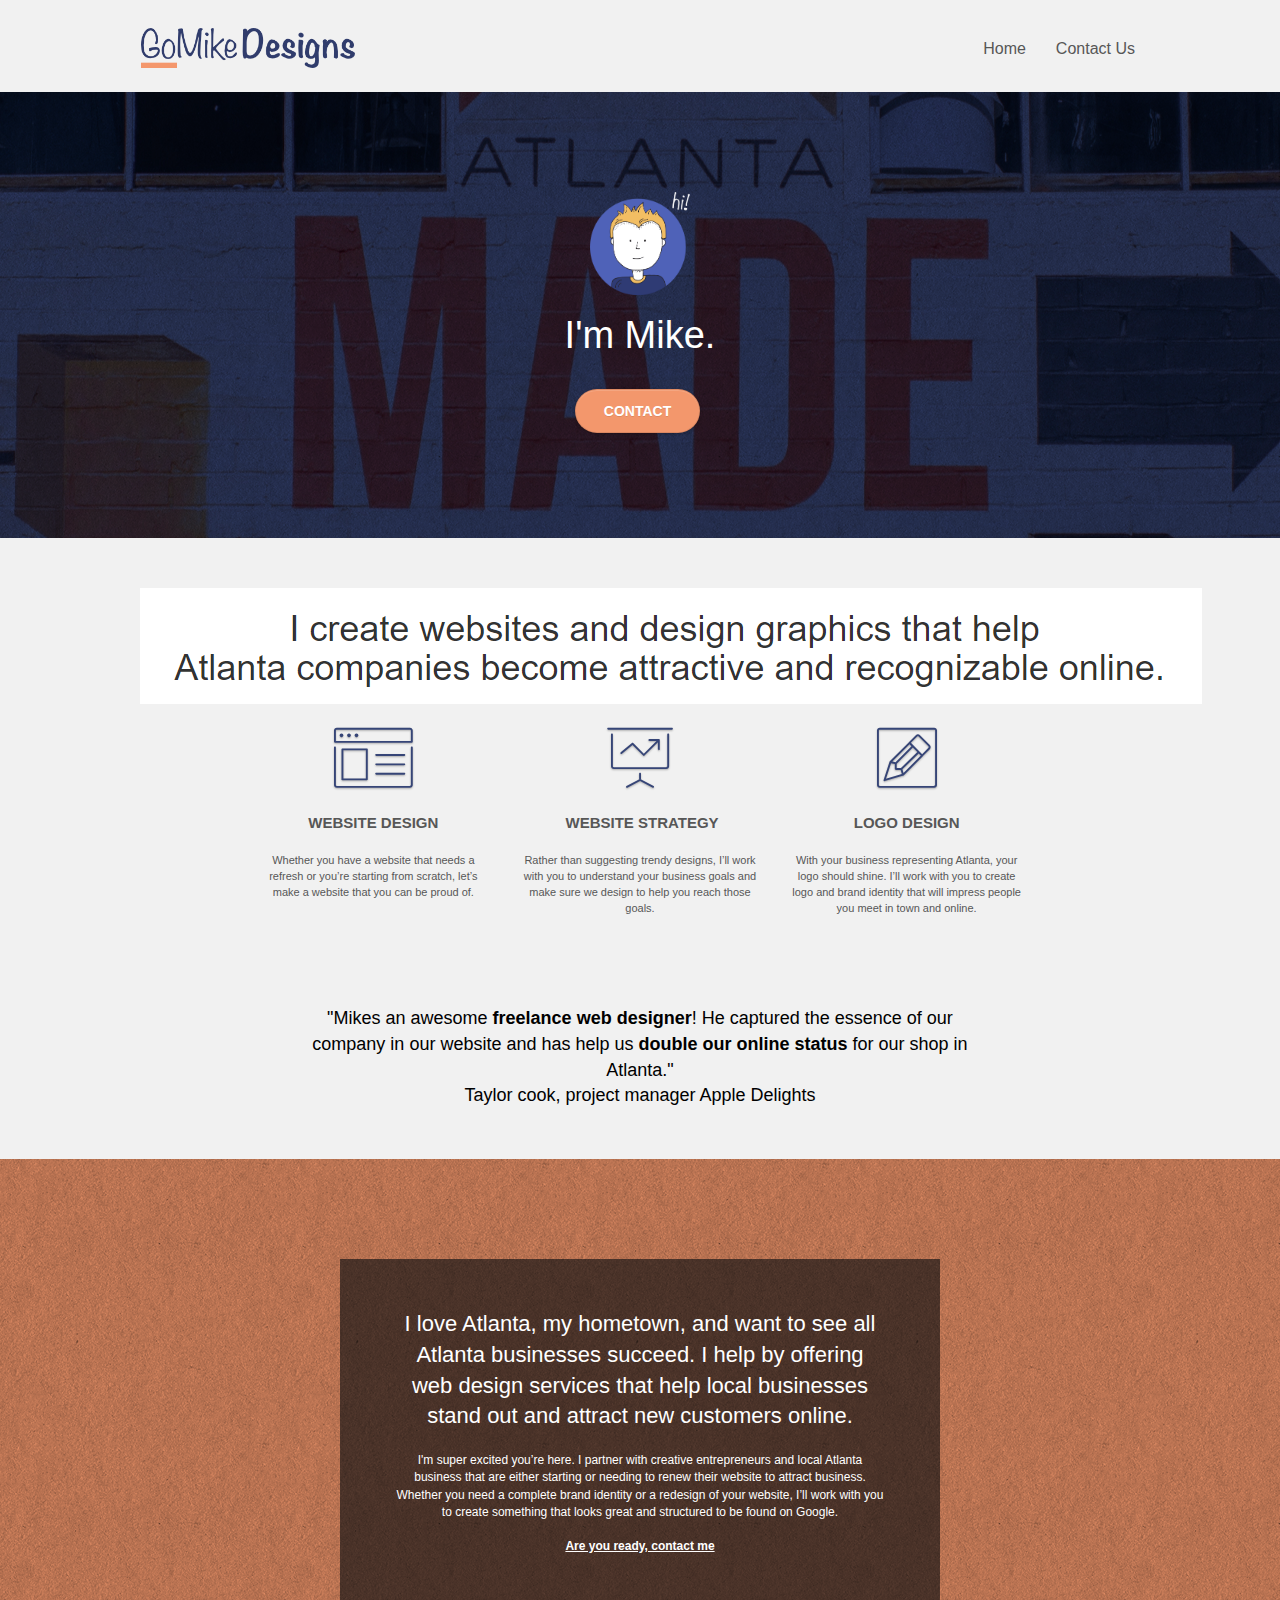
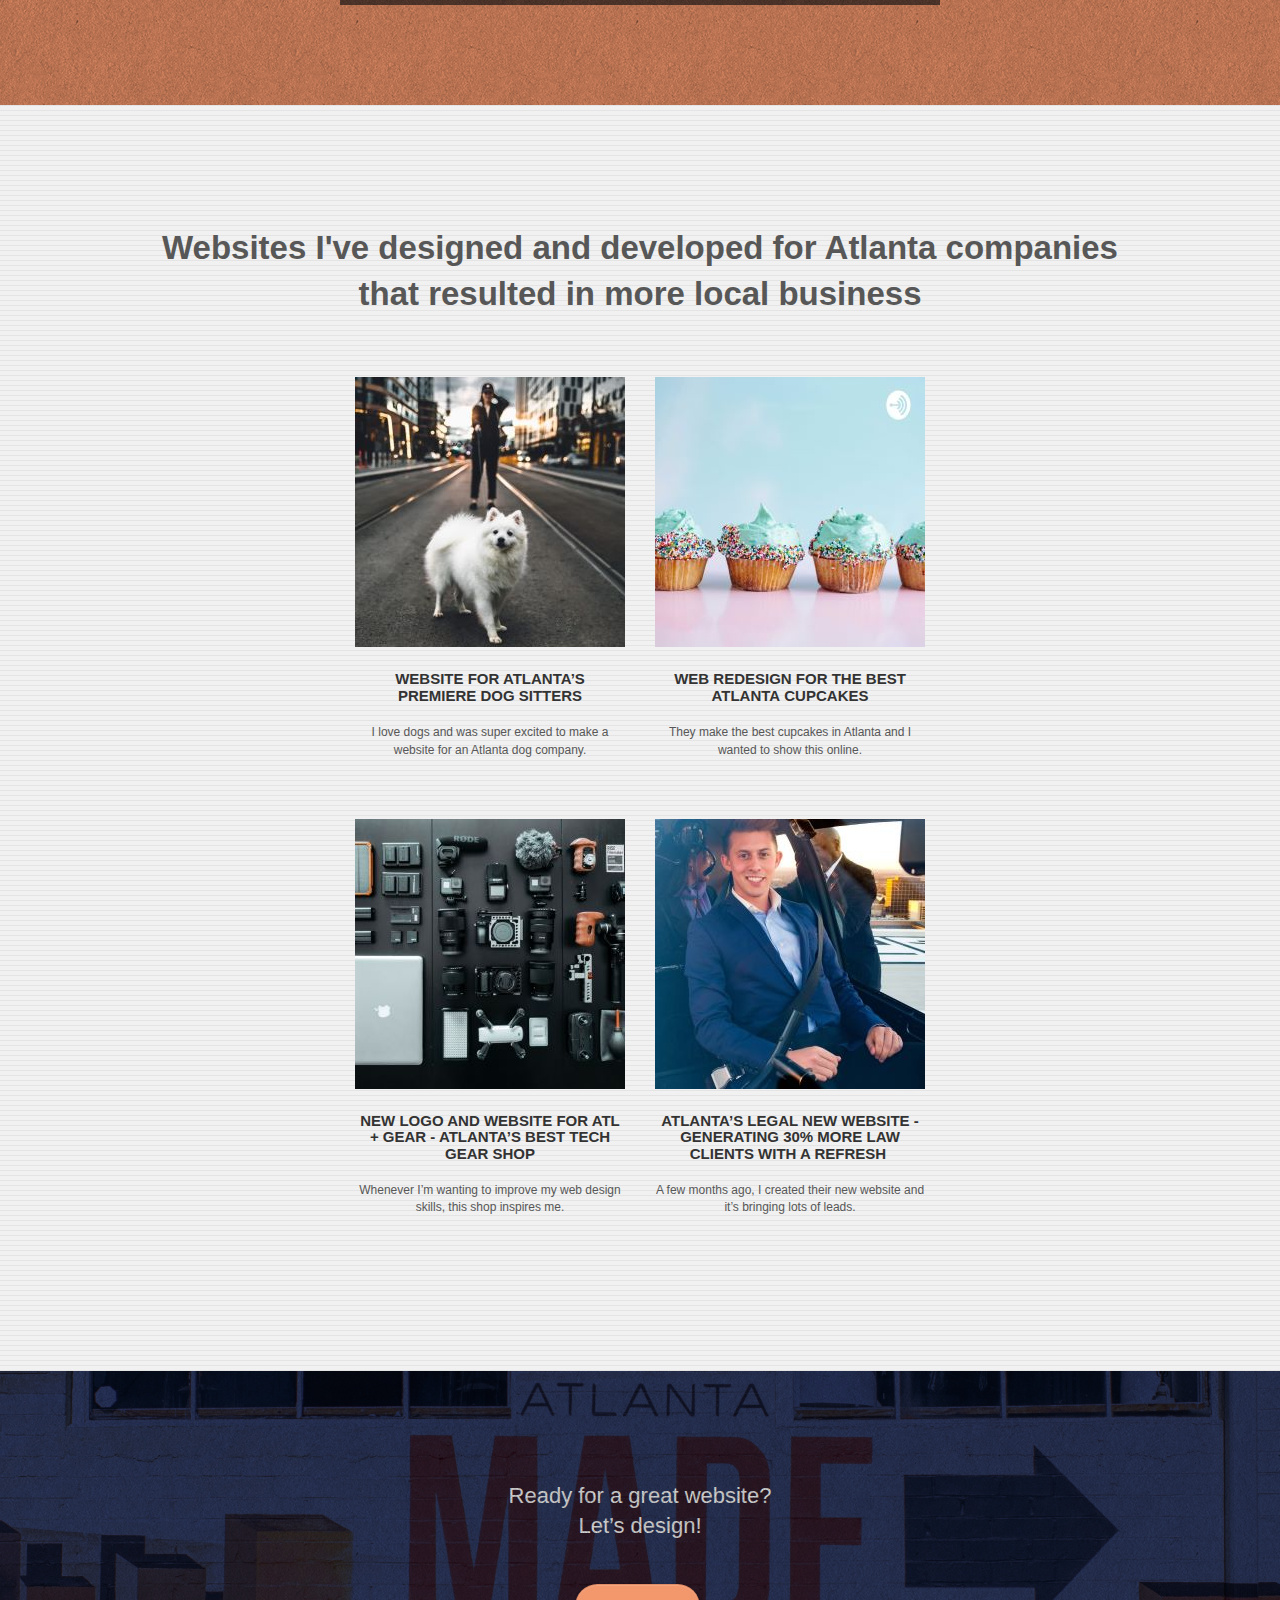
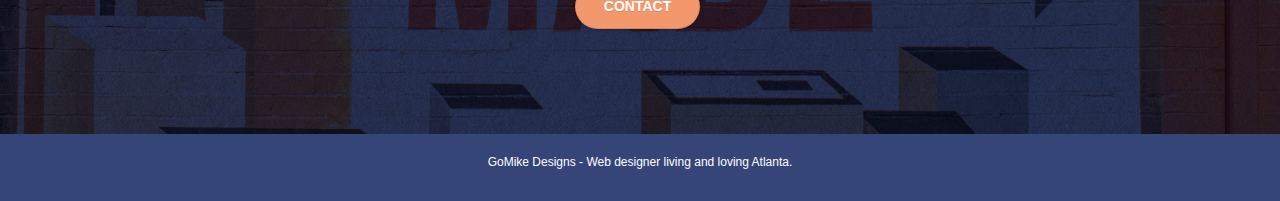
<file: index.html>
<!doctype html>
<html lang="en">

<head>
	<meta charset="utf-8">
	<meta name="keywords" 
	content="seo, google, website, internet, web design, design agency, logo design atlanta">
	<meta name="description" content="I'm Mike and your should hire me to build your website">
	<meta name="viewport" content="width=device-width, initial-scale=1.0, viewport-fit=cover">
	<link rel="shortcut icon" type="image/png" href="favicon.jpg">

	<link rel="stylesheet" type="text/css" href="./css/bootstrap.css">
	<link rel="stylesheet" type="text/css" href="style.css">
	<link rel="stylesheet" type="text/css" href="./css/font-awesome.css">
	<link rel="stylesheet" type="text/css" href="./css/et-line.css">


	<script src="./js/jquery-2.1.0.js"></script>
	<script src="./js/bootstrap.js"></script>
	<script src="./js/blocs.js"></script>
	<script src="./js/jquery.touchSwipe.js"></script>
	<script src="./js/gmaps.js"></script>

	<title>Homepage</title>


	<!-- Analytics -->

	<!-- Analytics END -->

</head>

<body>
	<!-- Main container -->
	<div class="page-container">

		<!-- bloc-0 -->
		<div class="bloc bgc-white l-bloc " id="bloc-0">
			<div class="container bloc-sm">
				<nav class="navbar row">
					<div class="navbar-header">
						<a class="navbar-brand" href="index.html"><img src="img/atlanta%20web%20design%20logo.png"
								alt="logo, seo, google, website, internet, web design, design agency" height="40" /></a>

						<button id="nav-toggle" type="button" class="ui-navbar-toggle navbar-toggle"
							data-toggle="collapse" data-target=".navbar-1">
							<span class="sr-only">Toggle navigation</span><span class="icon-bar"></span><span
								class="icon-bar"></span><span class="icon-bar"></span>
						</button>
					</div>
					<div class="collapse navbar-collapse navbar-1 special-dropdown-nav">
						<ul class="site-navigation nav navbar-nav">
							<li>
								<a href="index.html">Home</a>
							</li>
							<li>
							</li>
							<li>
								<a href="page2.html">Contact Us</a>
							</li>
						</ul>
					</div>
				</nav>
			</div>
		</div>
		<!-- bloc-0 END -->

		<!-- bloc-1-hero -->
		<div class="bloc bgc-dark-slate-blue bg-atlanta-20made-20sign d-bloc bg-t-edge bloc-bg-texture texture-paper b-parallax"
			id="bloc-1-hero">
			<div class="container bloc-lg">
				<div class="row tight-width-whitespace">
					<div class="col-sm-12">
						<img src="img/atlanta%20web%20designer%20mike.png" class="center-block image-resize-mode"
							width="100"
							alt="atlanta web designer mike,seo, google, website, internet, web design, design agency" />
						<h1 class="text-center hero-bloc-text tc-white ">
							I'm Mike.
						</h1>
						<div class="text-center">
							<a href="page2.html" class="btn btn-lg btn-clean btn-rd cta-hero btn-atomic-tangerine"
								id="cta-hero">Contact</a>
						</div>
					</div>
				</div>
			</div>
		</div>
		<!-- bloc-1-hero END -->

		<!-- bloc-2-services -->
		<div class="bloc bgc-white l-bloc" id="bloc-2-services">
			<div class="container bloc-md">
				<div class="row">
					<div class="col-sm-12 text-center">
						<img alt="web agency, web design, logo design, atlanta agency, mike" src="img/title.png" />
					</div>
				</div>
				<div class="row voffset-lg med-width-whitespace">
					<div class="col-sm-4">
						<div class="text-center">
							<span class="et-icon-browser sm-shadow icon-dark-slate-blue icons icon-lg"></span>
						</div>
						<h2 class="mg-md text-center service-header">
							Website Design
						</h2>
						<p class="text-center ">
							Whether you have a website that needs a refresh or you&rsquo;re starting from scratch,
							let&rsquo;s make a website that you can be proud of.
						</p>
					</div>
					<div class="col-sm-4">
						<div class="text-center">
							<span class="et-icon-presentation sm-shadow icon-dark-slate-blue icons icon-lg"></span>
						</div>
						<h2 class="mg-md text-center service-header">
							&nbsp;Website Strategy
						</h2>
						<p class="text-center ">
							Rather than suggesting trendy designs, I&rsquo;ll work with you to understand your business
							goals and make sure we design to help you reach those goals.<br>
						</p>
					</div>
					<div class="col-sm-4">
						<div class="text-center">
							<span class="et-icon-edit sm-shadow icon-dark-slate-blue icons icon-lg"></span>
						</div>
						<h2 class="mg-md text-center service-header">
							Logo Design
						</h2>
						<p class="text-center ">
							With your business representing Atlanta, your logo should shine. I&rsquo;ll work with you to
							create logo and brand identity that will impress people you meet in town and online.
						</p>
					</div>
				</div>
				<div class="row voffset-lg voffset">
					<div class="col-xs-12 col-md-8 col-md-offset-2 text-center">
						<div class="quote">"Mikes an awesome <strong>freelance web designer</strong>! He captured the essence of our<br>
						company in our website and has help us <strong>double our online status</strong> for our shop in<br>
						Atlanta."<br>
						Taylor cook, project manager Apple Delights</div>
					</div>
				</div>
			</div>
		</div>
		<!-- bloc-2-services END -->

		<!-- bloc-3-what-i-do -->
		<div class="bloc tc-white bgc-atomic-tangerine bloc-bg-texture texture-paper b-parallax bg-atlanta-20made-20sign-20orange d-bloc"
			id="bloc-3-what-i-do">
			<div class="container bloc-lg">
				<div class="row tight-width-whitespace black-background">
					<div class="col-sm-12">
						<h2 class="mg-md text-center tc-white">
							I love Atlanta, my hometown, and want to see all Atlanta businesses succeed. I help by
							offering web design services that help local businesses stand out and attract new customers
							online.<br>
						</h2>
						<p class="text-center white">
							I'm super excited you&rsquo;re here. I partner with creative entrepreneurs and local Atlanta
							business that are either starting or needing to renew their website to attract business.
							Whether you need a complete brand identity or a redesign of your website, I&rsquo;ll work
							with you to create something that looks great and structured to be found on
							Google.<br><br><a class="ltc-white bold-link" href="page2.html">Are you ready, contact
								me</a><br>
						</p>
					</div>
				</div>
			</div>
		</div>
		<!-- bloc-3-what-i-do END -->

		<!-- bloc-4-portfolio -->
		<div class="bloc bgc-white bg-lines-h2-bg bg-repeat l-bloc" id="bloc-4-portfolio">
			<div class="container bloc-lg">
				<div class="row">
					<div class="col-sm-12 text-center">
						<h2 class="portfolio-title">Websites I've designed and developed for Atlanta companies<br>
						that resulted in more local business</h2>
					</div>
				</div>
				<div class="row tight-width-whitespace portfolio-row">
					<div class="col-sm-6">
						<a href="#" data-lightbox="img/11.jpg" data-gallery-id="gallery-1"
							data-caption="Website for Atlanta's Premiere dog salon" data-frame="snapshot-lb"><img
								src="img/11.jpg" class="img-responsive portfolio-thumb"
								alt="seo, google, website, internet, web design, design agency website for dog salon" /></a>
						<h3 class="mg-md text-center">
							Website for Atlanta&rsquo;s premiere Dog Sitters
						</h3>
						<p class="text-center">
							I love dogs and was super excited to make a website for an Atlanta dog company.
						</p>
					</div>
					<div class="col-sm-6">
						<a href="#" data-lightbox="img/2.jpg" data-gallery-id="gallery-1"
							data-caption="web redesign for the best cupcakes in Atlanta" data-frame="snapshot-lb"><img
								src="img/2.jpg" class="img-responsive portfolio-thumb"
								alt="seo, google, website, internet, web design, design agency website for best cupcakes in atlanta" /></a>
						<h3 class="mg-md text-center">
							Web redesign for the best Atlanta&nbsp;cupcakes
						</h3>
						<p class="text-center">
							They make the best cupcakes in Atlanta and I wanted to show this online.
						</p>
					</div>
				</div>
				<div class="row tight-width-whitespace portfolio-row">
					<div class="col-sm-6">
						<a href="#" data-lightbox="img/3.jpg" data-gallery-id="gallery-1"
							data-caption="New logo and website for Atlanta's best tech gear shop"
							data-frame="snapshot-lb"><img src="img/3.jpg" class="img-responsive portfolio-thumb"
								alt="3.jpg" /></a>
						<h3 class="mg-md text-center">
							New logo and website for Atl + Gear - Atlanta&rsquo;s best tech gear shop
						</h3>
						<p class="text-center">
							Whenever I&rsquo;m wanting to improve my web design skills, this shop inspires me.
						</p>
					</div>
					<div class="col-sm-6">
						<a href="#" data-lightbox="img/4.jpg" data-gallery-id="gallery-1"
							data-caption="Atlanta's legal website generates 30% more clients after web redesign"
							data-frame="snapshot-lb"><img src="img/4.jpg" class="img-responsive portfolio-thumb"
								alt="seo, google, website, internet, web design, Atlanta's legal website generates 30% more clients after web redesign" /></a>
						<h3 class="mg-md text-center">
							Atlanta&rsquo;s legal new website - Generating 30% more law clients with a refresh&nbsp;
						</h3>
						<p class="text-center">
							A few months ago, I created their new website and it&rsquo;s bringing lots of leads.
						</p>
					</div>
				</div>
			</div>
		</div>
		<!-- bloc-4-portfolio END -->

		<!-- bloc-5-cta -->
		<div class="bloc bgc-dark-slate-blue bg-atlanta-20made-20sign d-bloc bloc-bg-texture texture-paper"
			id="bloc-5-cta">
			<div class="container bloc-lg">
				<div class="row">
					<h2 class="mg-md text-center tc-white">
						Ready for a great website? <br>Let&rsquo;s design!
					</h2>
					<div class="col-sm-12 text-center">
						<a href="page2.html"
							class="btn btn-atomic-tangerine btn-clean btn-rd btn-lg cta-hero">Contact</a>
					</div>
				</div>
			</div>
		</div>
		<!-- bloc-5-cta END -->

		<!-- Footer - bloc-8 -->
		<div class="bloc bgc-dark-slate-blue d-bloc" id="bloc-8">
			<div class="container bloc-sm">
				<div class="row">
					<div class="col-sm-12">
						<p class="text-center white">
							GoMike Designs - Web designer living and loving Atlanta.<br>
						</p>
					</div>
				</div>
			</div>
		</div>
		<!-- Footer - bloc-8 END -->

	</div>
	<!-- Main container END -->


</body>

</html>
</file>
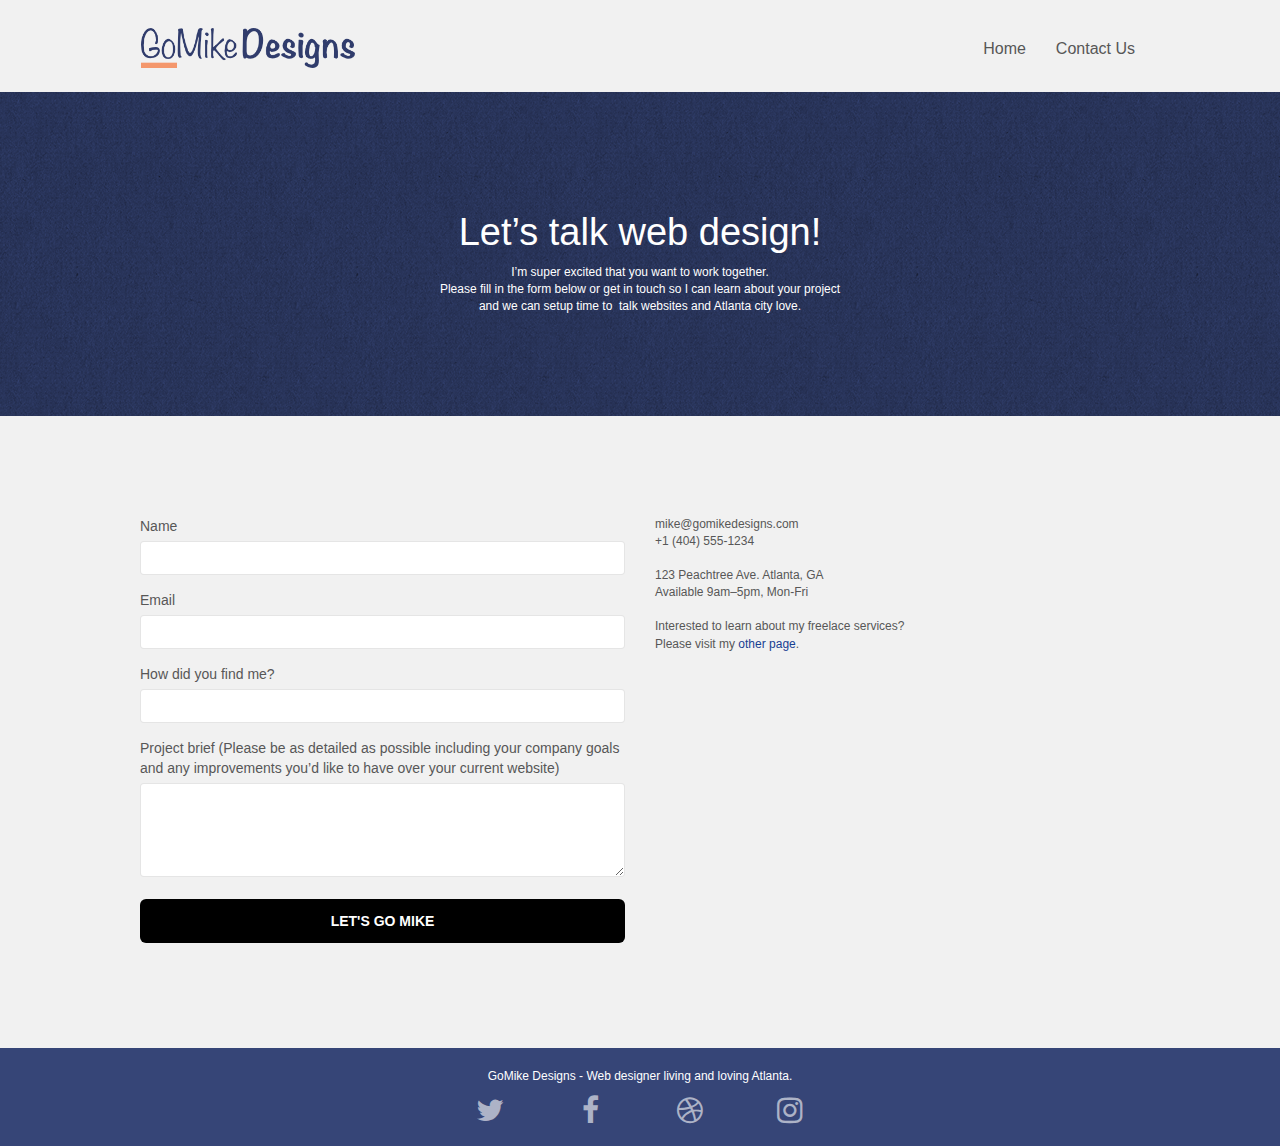
<file: page2.html>
<!doctype html>
<html lang="en">

<head>
	<meta charset="utf-8">
	<meta name="keywords" content="">
	<meta name="description" content="Lets talk web design!">
	<meta name="viewport" content="width=device-width, initial-scale=1.0, viewport-fit=cover">
	<link rel="shortcut icon" type="image/png" href="favicon.jpg">

	<link rel="stylesheet" type="text/css" href="./css/bootstrap.css">
	<link rel="stylesheet" type="text/css" href="style.css">
	<link rel="stylesheet" type="text/css" href="./css/font-awesome.css">
	<link rel="stylesheet" type="text/css" href="./css/et-line.css">


	<script src="./js/jquery-2.1.0.js"></script>
	<script src="./js/bootstrap.js"></script>
	<script src="./js/blocs.js"></script>
	<script src="./js/jqBootstrapValidation.js"></script>
	<script src="./js/formHandler.js"></script>
	<title>Contact Us</title>


	<!-- Analytics -->

	<!-- Analytics END -->

</head>

<body>
	<!-- Main container -->
	<div class="page-container">

		<!-- bloc-0 -->
		<div class="bloc bgc-white l-bloc " id="bloc-0">
			<div class="container bloc-sm">
				<nav class="navbar row">
					<div class="navbar-header">
						<a class="navbar-brand" href="index.html"><img src="img/atlanta%20web%20design%20logo.png"
								alt="gomike logo, seo, google, website, internet, web design, design agency" height="40" /></a>
						<button id="nav-toggle" type="button" class="ui-navbar-toggle navbar-toggle"
							data-toggle="collapse" data-target=".navbar-1">
							<span class="sr-only">Toggle navigation</span><span class="icon-bar"></span><span
								class="icon-bar"></span><span class="icon-bar"></span>
						</button>
					</div>
					<div class="collapse navbar-collapse navbar-1 special-dropdown-nav">
						<ul class="site-navigation nav navbar-nav">
							<li>
								<a href="index.html">Home</a>
							</li>
							<li>
							</li>
							<li>
								<a href="page2.html">Contact Us</a>
							</li>
						</ul>
					</div>
				</nav>
			</div>
		</div>
		<!-- bloc-0 END -->

		<!-- bloc-6 -->
		<div class="bloc bg-dots-bg bg-repeat bgc-dark-slate-blue d-bloc bloc-bg-texture texture-paper" id="bloc-6">
			<div class="container bloc-lg">
				<div class="row">
					<div class="col-sm-12">
						<h1 class="text-center hero-bloc-text tc-white">
							Let&rsquo;s talk web design!
						</h1>
						<p class="text-center mg-lg tc-white tight-width-whitespace">
							I&rsquo;m super excited that you want to work together.<br>Please fill in the form below or
							get in touch so I can learn about your project <br>and we can setup time to &nbsp;talk
							websites and Atlanta city love.
						</p>
					</div>
				</div>
			</div>
		</div>
		<!-- bloc-6 END -->

		<!-- bloc-7 -->
		<div class="bloc bgc-white l-bloc" id="bloc-7">
			<div class="container bloc-lg">
				<div class="row">
					<div class="col-sm-6">
						<form id="form_1" novalidate data-success-msg="Your message has been sent."
							data-fail-msg="Sorry it seems that our mail server is not responding, Sorry for the inconvenience!">
							<div class="form-group">
								<label for="name">Name</label>
								<input id="name" class="form-control" required />
							</div>
							<div class="form-group">
								<label for="email">Email</label>
								<input id="email" class="form-control" type="email" required />
							</div>
							<div class="form-group">
								<label for="input_504">How did you find me?</label>
								<input class="form-control" type="email" required id="input_504" />
							</div>
							<div class="form-group">
								<label for="message">Project brief (Please be as detailed as possible including your company goals and
									any improvements you&rsquo;d like to have over your current website)<br></label>
									<textarea id="message" class="form-control" rows="4" cols="50" required></textarea>
							</div>
							<button class="bloc-button btn btn-lg btn-block cta-hero btn-atomic-black"
								type="submit">
								Let's go Mike
							</button>
						</form>
					</div>
					<div class="col-sm-6">
						<p>
							mike@gomikedesigns.com<br>+1 (404) 555-1234<br> <br>123 Peachtree Ave. Atlanta,
							GA<br>Available 9am–5pm, Mon-Fri <br> <br>Interested to learn about my freelace services?
							<br>Please visit my&nbsp;<a class="ltc-atomic-blue" href="index.html">other page</a>.
						</p>
					</div>
				</div>
			</div>
		</div>
		<!-- bloc-7 END -->

		<!-- ScrollToTop Button -->
		<a class="bloc-button btn btn-d scrollToTop" onclick="scrollToTarget('1')"><span
				class="fa fa-chevron-up"></span></a>
		<!-- ScrollToTop Button END-->


		<!-- Footer - bloc-8 -->
		<div class="bloc bgc-dark-slate-blue d-bloc" id="bloc-8">
			<div class="container bloc-sm">
				<div class="row">
					<div class="col-sm-12">
						<p class="text-center white">
							GoMike Designs - Web designer living and loving Atlanta.<br>
						</p>
						<div class="row row-no-gutters social">
							<div class="col-sm-3">
								<div class="text-center tc-white">
									<a class="social" href="index.html" aria-label="twitter" ><span class="fa fa-twitter icon-md"></span></a>
								</div>
							</div>
							<div class="col-sm-3">
								<div class="text-center tc-white">
									<a class="social" href="index.html" aria-label="facebook"><span class="fa fa-facebook icon-md"></span></a>
								</div>
							</div>
							<div class="col-sm-3">
								<div class="text-center tc-white">
									<a class="social" href="index.html" aria-label="dribbble"><span class="fa fa-dribbble icon-md"></span></a>
								</div>
							</div>
							<div class="col-sm-3">
								<div class="text-center tc-white">
									<a class="social" href="index.html" aria-label="instagram"><span
											class="fa fa-instagram icon-md"></span></a>
								</div>
							</div>
						</div>
					</div>
				</div>
			</div>
		</div>
		<!-- Footer - bloc-8 END -->

	</div>
	<!-- Main container END -->


</body>

</html>
</file>
<file: style.css>
body {
    margin: 0;
    padding: 0;
    background: #FFF;
    overflow-x: hidden;
    -webkit-font-smoothing: antialiased;
    -moz-osx-font-smoothing: grayscale;
}

.quote {
    font-size: 18px;
    color: #000000;
}

.portfolio-title{
    font-size: 33px;
    font-weight: 600;
}

a,
button {
    transition: all .3s ease-in-out;
    outline: none!important;
}

a:hover {
    text-decoration: none;
    cursor: pointer;
}

#page-loading-blocs-notifaction {
    position: fixed;
    top: 0;
    bottom: 0;
    width: 100%;
    z-index: 100000;
    background: #FFFFFF url("img/pageload-spinner.gif") no-repeat center center;
}

.bloc {
    width: 100%;
    clear: both;
    background: 50% 50% no-repeat;
    padding: 0 50px;
    -webkit-background-size: cover;
    -moz-background-size: cover;
    -o-background-size: cover;
    background-size: cover;
    position: relative;
}

.bloc .container {
    padding-left: 0;
    padding-right: 0;
}

.bloc-lg {
    padding: 100px 50px;
}

.bloc-md {
    padding: 50px;
}

.bloc-sm {
    padding: 20px 50px;
}

.bg-center,
.bg-l-edge,
.bg-r-edge,
.bg-t-edge,
.bg-b-edge,
.bg-tl-edge,
.bg-bl-edge,
.bg-tr-edge,
.bg-br-edge,
.bg-repeat {
    -webkit-background-size: auto!important;
    -moz-background-size: auto!important;
    -o-background-size: auto!important;
    background-size: auto!important;
}

.bg-repeat {
    background: repeat;
}

.bg-t-edge {
    background: top no-repeat;
}

.bloc-bg-texture::before {
    content: "";
    background-size: 2px 2px;
    position: absolute;
    top: 0;
    bottom: 0;
    left: 0;
    right: 0;
}

.texture-paper::before {
    background: url("img/texture-paper.png");
    background-size: 280px 280px;
}

.b-parallax {
    background-attachment: fixed;
}

.d-bloc {
    color: rgba(255, 255, 255, .7);
}

.d-bloc button:hover {
    color: rgba(255, 255, 255, .9);
}

.d-bloc .icon-round,
.d-bloc .icon-square,
.d-bloc .icon-rounded,
.d-bloc .icon-semi-rounded-a,
.d-bloc .icon-semi-rounded-b {
    border-color: rgba(255, 255, 255, .9);
}

.d-bloc .divider-h span {
    border-color: rgba(255, 255, 255, .2);
}

.d-bloc .a-btn,
.d-bloc .navbar a,
.d-bloc .navbar-brand,
.d-bloc a .icon-sm,
.d-bloc a .icon-md,
.d-bloc a .icon-lg,
.d-bloc a .icon-xl,
.d-bloc h1 a,
.d-bloc h2 a,
.d-bloc h3 a,
.d-bloc h4 a,
.d-bloc h5 a,
.d-bloc h6 a,
.d-bloc p a {
    color: rgba(255, 255, 255, .6);
}

.d-bloc .a-btn:hover,
.d-bloc .navbar a:hover,
.d-bloc .navbar-brand:hover,
.d-bloc a:hover .icon-sm,
.d-bloc a:hover .icon-md,
.d-bloc a:hover .icon-lg,
.d-bloc a:hover .icon-xl,
.d-bloc h1 a:hover,
.d-bloc h2 a:hover,
.d-bloc h3 a:hover,
.d-bloc h4 a:hover,
.d-bloc h5 a:hover,
.d-bloc h6 a:hover,
.d-bloc p a:hover {
    color: rgba(255, 255, 255, 1);
}

.d-bloc .navbar-toggle .icon-bar {
    background: rgba(255, 255, 255, 1);
}

.d-bloc .btn-wire,
.d-bloc .btn-wire:hover {
    color: rgba(255, 255, 255, 1);
    border-color: rgba(255, 255, 255, 1);
}

.d-bloc .panel {
    color: rgba(0, 0, 0, .5);
}

.d-bloc .panel button:hover {
    color: rgba(0, 0, 0, .7);
}

.d-bloc .panel icon {
    border-color: rgba(0, 0, 0, .7);
}

.d-bloc .panel .divider-h span {
    border-color: rgba(0, 0, 0, .1);
}

.d-bloc .panel .a-btn {
    color: rgba(0, 0, 0, .6);
}

.d-bloc .panel .a-btn:hover {
    color: rgba(0, 0, 0, 1);
}

.d-bloc .panel .btn-wire,
.d-bloc .panel .btn-wire:hover {
    color: rgba(0, 0, 0, .7);
    border-color: rgba(0, 0, 0, .3);
}

.d-bloc .panel,
.l-bloc {
    color: rgba(0, 0, 0, .5);
}

.d-bloc .panel button:hover,
.l-bloc button:hover {
    color: rgba(0, 0, 0, .7);
}

.l-bloc .icon-round,
.l-bloc .icon-square,
.l-bloc .icon-rounded,
.l-bloc .icon-semi-rounded-a,
.l-bloc .icon-semi-rounded-b {
    border-color: rgba(0, 0, 0, .7);
}

.d-bloc .panel .divider-h span,
.l-bloc .divider-h span {
    border-color: rgba(0, 0, 0, .1);
}

.d-bloc .panel .a-btn,
.l-bloc .a-btn,
.l-bloc .navbar a,
.l-bloc .navbar-brand,
.l-bloc a .icon-sm,
.l-bloc a .icon-md,
.l-bloc a .icon-lg,
.l-bloc a .icon-xl,
.l-bloc h1 a,
.l-bloc h2 a,
.l-bloc h3 a,
.l-bloc h4 a,
.l-bloc h5 a,
.l-bloc h6 a,
.l-bloc p a {
    color: rgba(0, 0, 0, .6);
}

.d-bloc .panel .a-btn:hover,
.l-bloc .a-btn:hover,
.l-bloc .navbar a:hover,
.l-bloc .navbar-brand:hover,
.l-bloc a:hover .icon-sm,
.l-bloc a:hover .icon-md,
.l-bloc a:hover .icon-lg,
.l-bloc a:hover .icon-xl,
.l-bloc h1 a:hover,
.l-bloc h2 a:hover,
.l-bloc h3 a:hover,
.l-bloc h4 a:hover,
.l-bloc h5 a:hover,
.l-bloc h6 a:hover,
.l-bloc p a:hover {
    color: rgba(0, 0, 0, 1);
}

.l-bloc .navbar-toggle .icon-bar {
    color: rgba(0, 0, 0, .6);
}

.d-bloc .panel .btn-wire,
.d-bloc .panel .btn-wire:hover,
.l-bloc .btn-wire,
.l-bloc .btn-wire:hover {
    color: rgba(0, 0, 0, .7);
    border-color: rgba(0, 0, 0, .3);
}

.voffset {
    margin-top: 30px;
}

.voffset-lg {
    margin-top: 80px;
}

.row-no-gutters {
    margin-right: 0;
    margin-left: 0;
}

.row.row-no-gutters > [class^="col-"],
.row.row-no-gutters > [class*=" col-"] {
    padding-right: 0;
    padding-left: 0;
}

#bloc-2-services p {
    font-size: 11px;
}

.navbar {
    margin-bottom: 0;
    z-index: 1;
}

.navbar-brand {
    height: auto;
    padding: 3px 15px;
    font-size: 25px;
    font-weight: normal;
    font-weight: 600;
    line-height: 44px;
}

.navbar-brand img {
    max-height: 200px;
    margin: 0 5px 0 0;
    display: inline;
}

.navbar-brand img[src$=svg] {
    min-width: 100px;
}

.nav-center .navbar-brand img {
    margin: 0;
}

.navbar .nav {
    padding-top: 2px;
    margin-right: -16px;
    float: right;
    z-index: 1;
}

.nav > li {
    float: left;
    margin-top: 4px;
    font-size: 16px;
}

.navbar-nav .open .dropdown-menu > li > a {
    text-align: inherit;
}

.nav > li a:hover,
.nav > li a:focus {
    background: transparent;
}

.navbar-toggle {
    margin: 10px 10px 0 0;
    border: 0px;
}

.navbar-toggle:hover {
    background: transparent!important;
}

.navbar-toggle .icon-bar {
    background-color: rgba(0, 0, 0, .5);
    width: 26px;
}

.nav-invert .navbar .nav {
    float: left;
}

.nav-invert .navbar-header,
.nav-invert .navbar-brand {
    float: right;
    position: relative;
    z-index: 2;
}

@media (min-width: 768px) {
    .site-navigation {
        position: absolute;
        top: 50%;
        right: 20px;
        transform: translate(0, -50%);
        -webkit-transform: translateY(-50%);
    }
    .nav > li .dropdown-menu a,
    .nav > li .dropdown-menu a:hover {
        color: #484848;
    }
    .nav-invert .site-navigation {
        left: 0;
        right: 0;
    }
    .nav-center {
        text-align: center;
    }
    .nav-center .navbar-header {
        width: 100%;
    }
    .nav-center .navbar-header,
    .nav-center .navbar-brand,
    .nav-center .nav > li {
        float: none;
        display: inline-block;
    }
    .nav-center .site-navigation {
        position: relative;
        width: 100%;
        right: 0;
        margin-right: 0px;
        margin-top: 20px;
    }
    .nav-center.mini-nav .navbar-toggle {
        float: none;
        margin: 10px auto 0;
    }
}

.nav > li > .dropdown a {
    background: none!important;
    display: block;
    padding: 14px 15px;
}

nav .caret {
    margin: 0 5px;
}

.dropdown-menu .dropdown-menu {
    top: -8px;
    left: 100%;
}

.dropdown-menu .dropmenu-flow-right {
    top: 100%;
    left: 0;
    margin-left: -1px;
    border-top-left-radius: 0;
    border-top-right-radius: 0;
}

.dropdown-menu .dropdown span {
    border: 4px solid black;
    border-top-color: transparent;
    border-right-color: transparent;
    border-bottom-color: transparent;
    margin: 6px -5px 0 0!important;
    float: right;
}

.mg-md {
    margin-top: 10px;
    margin-bottom: 20px;
}

.mg-lg {
    margin-top: 10px;
    margin-bottom: 40px;
}

.btn {
    margin: 0 5px 5px 0;
}

.btn.pull-right {
    margin: 0 0 5px 5px;
}

.btn-d,
.btn-d:hover,
.btn-d:focus {
    color: #FFF;
    background: rgba(0, 0, 0, .3);
}

button {
    outline: none!important;
}

.btn-rd {
    border-radius: 40px;
}

.btn-clean {
    border: 1px solid rgba(0, 0, 0, .08);
    border-bottom-color: rgba(0, 0, 0, .1);
    text-shadow: 0 1px 0 rgba(0, 0, 1, .1);
    box-shadow: 0 1px 3px rgba(0, 0, 1, .25), inset 0 1px 0 0 rgba(255, 255, 255, .15);
}

.icon-md {
    font-size: 30px!important;
}

.icon-lg {
    font-size: 60px!important;
}

.sm-shadow {
    text-shadow: 0 1px 2px rgba(0, 0, 0, .3);
}

.panel-sq,
.panel-sq .panel-heading,
.panel-sq .panel-footer {
    border-radius: 0;
}

.panel-rd {
    border-radius: 30px;
}

.panel-rd .panel-heading {
    border-radius: 29px 29px 0 0;
}

.panel-rd .panel-footer {
    border-radius: 0 0 29px 29px;
}

.form-control {
    border-color: rgba(0, 0, 0, .1);
    box-shadow: none;
}

.scrollToTop {
    width: 40px;
    height: 40px;
    position: fixed;
    bottom: 20px;
    right: 20px;
    opacity: 0;
    z-index: 500;
    transition: all .3s ease-in-out;
}

.scrollToTop span {
    margin-top: 6px;
}

.showScrollTop {
    font-size: 14px;
    opacity: 1;
}

a[data-lightbox] {
    position: relative;
    display: block;
    text-align: center;
}

a[data-lightbox]:hover::before {
    content: "+";
    font-family: "HelveticaNeue-Light", "Helvetica Neue Light", "Helvetica Neue", Helvetica, Arial;
    font-size: 32px;
    width: 50px;
    height: 50px;
    margin-left: -25px;
    border-radius: 50%;
    background: rgba(0, 0, 0, .6);
    color: #FFF;
    font-weight: 100;
    z-index: 1;
    position: absolute;
    top: 50%;
    transform: translateY(-50%);
    -webkit-transform: translateY(-50%);
}

a[data-lightbox]:hover img {
    opacity: 0.6;
    -webkit-animation-fill-mode: none;
    animation-fill-mode: none;
}

#lightbox-modal {
    display: flex;
    align-items: center;
}

#lightbox-modal .modal-dialog {
    width: 90%;
    max-width: 900px;
    margin: 0 auto 0;
}

#lightbox-modal .modal-dialog img {
    max-height: 90vh;
    margin: 0 auto;
}

.lightbox-caption {
    padding: 20px;
    color: #FFF;
    background: rgba(0, 0, 0, .5);
    position: absolute;
    left: 15px;
    right: 15px;
    bottom: 5px;
}

.close-lightbox {
    color: #FFF;
    font-size: 30px;
    position: absolute;
    top: 20px;
    right: 20px;
    z-index: 20;
    background: rgba(0, 0, 0, .5);
    border: none;
    line-height: 30px;
    padding: 0 9px 5px;
    opacity: 0.3;
}

.close-lightbox:hover,
.next-lightbox:hover,
.prev-lightbox:hover {
    opacity: 1.0;
    color: #FFF;
}

.next-lightbox,
.prev-lightbox {
    font-size: 20px;
    color: rgba(255, 255, 255, .9);
    background: rgba(0, 0, 0, .5);
    transition: all .2s ease-in-out;
    position: absolute;
    top: 45%;
    z-index: 1;
    opacity: 0.4;
}

.next-lightbox {
    padding: 6px 8px 1px 13px;
    right: 25px;
}

.prev-lightbox {
    padding: 6px 13px 1px 10px;
    left: 25px;
}

.snapshot-lb .modal-body {
    padding-bottom: 45px;
}

.snapshot-lb .lightbox-caption {
    padding: 0;
    color: rgba(0, 0, 0, .5);
    background: none;
}

h1,
h2,
h3,
h4,
h5,
h6,
p,
label,
.btn,
a {
    font-family: "helvetica";
    font-weight: 400;
    color: #575757!important;
}

.container {
    max-width: 1000px;
}

.hero-bloc-text {
    font-size: 38px;
}

.hero-bloc-text-sub {
    font-size: 36px;
}

.statement-bloc-text {
    line-height: 26px;
    font-style: italic;
    font-size: 20px;
    text-align: center;
    font-weight: lighter;
    max-width: 520px;
    margin: auto auto auto auto;
}

p {
    font-size: 12px;
}

.tight-width-whitespace {
    max-width: 600px;
    margin: auto auto auto auto;
}

.h1 {
    font-size: 20px;
    font-family: "Open Sans";
}

.cta-hero {
    margin-top: 22px;
    color: #FFFFFF!important;
    text-transform: uppercase;
    padding: 12px 28px 12px 28px;
    font-size: 1.0em;
    font-weight: 700;
}

.social {
    max-width: 400px;
    margin: auto auto auto auto;
}

h2 {
    font-size: 22px;
    line-height: 1.4em;
}

h3 {
    font-size: 15px;
    text-transform: uppercase;
    font-weight: 700;
    color: #333333!important;
}

.med-width-whitespace {
    max-width: 800px;
    margin: auto auto auto auto;
    box-shadow: 0px 0px 0px #000000;
}

h1 {
    color: #333333!important;
}

h4 {
    color: #333333!important;
}

.icons {
    margin-bottom: 14px;
    margin-top: 24px;
}

.white {
    color: #FFFFFF!important;
}

.portfolio-thumb {
    margin-bottom: 24px;
}

.portfolio-row {
    margin-bottom: 44px;
    margin-top: 50px;
}

.avatar {
    box-shadow: 0px 4px 9px rgba(0, 0, 0, 0.3);
}

.black-background {
    background-color: rgba(35, 31, 32, 0.7);
    padding: 40px 40px 40px 40px;
}

.bold-link {
    font-weight: 900;
    text-decoration: underline!important;
}

.service-header {
    font-size: 15px;
    font-weight: 700;
    text-transform: uppercase;
}

.bgc-white {
    background-color: #f1f1f1;
}

.bgc-dark-slate-blue {
    background-color: #364577;
}

.bgc-atomic-tangerine {
    background-color: #F3976C;
}


.btn-atomic-tangerine {
    background-color: #F3976C;
}

.tc-white {
    color: #FFFFFF!important;
}

.btn-atomic-black {
    background: #000000;
    color: #FFFFFF!important;
}

.btn-atomic-black:hover {
    background: #282320!important;
    color: #FFFFFF!important;
}

.ltc-white {
    color: #FFFFFF!important;
}

.ltc-white:hover {
    color: #cccccc!important;
}

.ltc-atomic-blue {
    color: #174091!important;
}

.ltc-atomic-blue:hover {
    color: #789fee!important;
}

.icon-dark-slate-blue {
    color: #364577!important;
    border-color: #364577!important;
}

.bg-dots-bg {
    background-image: url("img/dots-bg.png");
}

.bg-lines-h2-bg {
    background-image: url("img/lines-h2-bg.png");
}

.bg-atlanta-20made-20sign {
    background-image: url("img/atlanta%20made%20sign.jpg");
}

.bg-atlanta-20made-20sign-20orange {
    background-image: url("img/atlanta%20made%20sign%20orange.jpg");
}

@media (max-width: 1024px) {
    .bloc {
        padding-left: 20px;
        padding-right: 20px;
    }
    .bloc.full-width-bloc,
    .bloc-tile-2.full-width-bloc .container,
    .bloc-tile-3.full-width-bloc .container,
    .bloc-tile-4.full-width-bloc .container {
        padding-left: 0;
        padding-right: 0;
    }
}

@media (max-width: 992px) and (min-width: 768px) {
    .navbar .nav {
        max-width: 80%
    }
    .nav-center.navbar .nav {
        max-width: 100%
    }
}

@media only screen and (min-width: 768px) and (max-width: 1024px) and (orientation: landscape) {
    .b-parallax {
        background-attachment: scroll;
    }
}

@media only screen and (min-width: 1024px) and (max-width: 1366px) and (-webkit-min-device-pixel-ratio: 1.5) {
    .b-parallax {
        background-attachment: scroll;
    }
}

@media (max-width: 991px) {
    .container {
        width: 100%;
    }
    .b-parallax {
        background-attachment: scroll;
    }
    .page-container,
    #hero-bloc {
        overflow-x: hidden;
        position: relative;
    }
    .bloc {
        padding-left: env(safe-area-inset-left);
        padding-right: env(safe-area-inset-right);
    }
    .bloc-group,
    .bloc-group .bloc {
        display: block;
        width: 100%;
    }
    .bloc-fill-screen .fill-bloc-top-edge,
    .bloc-fill-screen .fill-bloc-bottom-edge {
        padding: 0 20px;
        padding-left: env(safe-area-inset-left);
        padding-right: env(safe-area-inset-right);
    }
}

@media (max-width: 767px) {
    .page-container {
        overflow-x: hidden;
        position: relative;
    }
    h1,
    h2,
    h3,
    h4,
    h5,
    h6,
    p,
    #disqus_thread {
        padding-left: 10px!important;
        padding-right: 10px!important;
    }
    .b-parallax {
        background-attachment: scroll;
    }
    .navbar .nav {
        padding-top: 0;
        border-top: 1px solid rgba(0, 0, 0, .2);
        float: none!important;
    }
    .navbar.row {
        margin-left: 0;
        margin-right: 0;
    }
    .site-navigation {
        position: inherit;
        transform: none;
        -webkit-transform: none;
        -ms-transform: none;
    }
    .nav > li {
        margin-top: 0;
        border-bottom: 1px solid rgba(0, 0, 0, .1);
        background: rgba(0, 0, 0, .05);
        text-align: left;
        padding-left: 15px;
        width: 100%;
    }
    .nav > li:hover {
        background: rgba(0, 0, 0, .08);
    }
    .dropdown .dropdown a .caret {
        float: none;
        margin: 5px 0 0 10px!important;
        border: 4px solid black;
        border-bottom-color: transparent;
        border-right-color: transparent;
        border-left-color: transparent;
    }
    #hero-bloc .navbar .nav {
        background: rgba(0, 0, 0, .8);
    }
    #hero-bloc .navbar .nav a {
        color: rgba(255, 255, 255, .6);
    }
    .hero {
        padding: 50px 0;
    }
    .hero-nav {
        left: -1px;
        right: -1px;
    }
    .navbar-collapse {
        padding: 0;
        overflow-x: hidden;
        -webkit-box-shadow: none;
        box-shadow: none;
    }
    .navbar-brand img {
        max-height: 40px;
        width: auto;
    }
    .nav-invert .navbar-header {
        float: none;
        width: 100%;
    }
    .nav-invert .navbar-toggle {
        float: left;
        margin-left: 10px;
    }
    .bloc {
        padding-left: 0;
        padding-right: 0;
    }
    .bloc-xxl,
    .bloc-xl,
    .bloc-lg {
        padding: 40px 0;
    }
    .bloc-sm,
    .bloc-md {
        padding-left: 0;
        padding-right: 0;
    }
    .bloc-tile-2 .container,
    .bloc-tile-3 .container,
    .bloc-tile-4 .container,
    .bloc-fill-screen .fill-bloc-top-edge,
    .bloc-fill-screen .fill-bloc-bottom-edge {
        padding-left: 0;
        padding-right: 0;
    }
    .a-block {
        padding: 0 10px;
    }
    .btn-dwn {
        display: none;
    }
    .voffset {
        margin-top: 5px;
    }
    .voffset-md {
        margin-top: 20px;
    }
    .voffset-lg {
        margin-top: 30px;
    }
    form {
        padding: 5px;
    }
    .close-lightbox {
        display: inline-block;
    }
    .blocsapp-device-iphone5 {
        background-size: 216px 425px;
        padding-top: 60px;
        width: 216px;
        height: 425px;
    }
    .blocsapp-device-iphone5 img {
        width: 180px;
        height: 320px;
    }
}

@media (max-width: 400px) {
    .bloc {
        padding-left: 0;
        padding-right: 0;
    }
}

@media (max-width: 767px) {
    .bloc-mob-center-text {
        text-align: center;
    }
}
</file>
<file: css/et-line.css>
@font-face {
    font-family: et-line;
    src: url(../fonts/et-line.eot);
    src: url(../fonts/et-line.eot?#iefix) format('embedded-opentype'), url(../fonts/et-line.woff) format('woff'), url(../fonts/et-line.ttf) format('truetype'), url(../fonts/et-line.svg#et-line) format('svg');
    font-weight: 400;
    font-style: normal
}

.et-icon-adjustments,
.et-icon-alarmclock,
.et-icon-anchor,
.et-icon-aperture,
.et-icon-attachment,
.et-icon-bargraph,
.et-icon-basket,
.et-icon-beaker,
.et-icon-bike,
.et-icon-book-open,
.et-icon-briefcase,
.et-icon-browser,
.et-icon-calendar,
.et-icon-camera,
.et-icon-caution,
.et-icon-chat,
.et-icon-circle-compass,
.et-icon-clipboard,
.et-icon-clock,
.et-icon-cloud,
.et-icon-compass,
.et-icon-desktop,
.et-icon-dial,
.et-icon-document,
.et-icon-documents,
.et-icon-download,
.et-icon-dribbble,
.et-icon-edit,
.et-icon-envelope,
.et-icon-expand,
.et-icon-facebook,
.et-icon-flag,
.et-icon-focus,
.et-icon-gears,
.et-icon-genius,
.et-icon-gift,
.et-icon-global,
.et-icon-globe,
.et-icon-googleplus,
.et-icon-grid,
.et-icon-happy,
.et-icon-hazardous,
.et-icon-heart,
.et-icon-hotairballoon,
.et-icon-hourglass,
.et-icon-key,
.et-icon-laptop,
.et-icon-layers,
.et-icon-lifesaver,
.et-icon-lightbulb,
.et-icon-linegraph,
.et-icon-linkedin,
.et-icon-lock,
.et-icon-magnifying-glass,
.et-icon-map,
.et-icon-map-pin,
.et-icon-megaphone,
.et-icon-mic,
.et-icon-mobile,
.et-icon-newspaper,
.et-icon-notebook,
.et-icon-paintbrush,
.et-icon-paperclip,
.et-icon-pencil,
.et-icon-phone,
.et-icon-picture,
.et-icon-pictures,
.et-icon-piechart,
.et-icon-presentation,
.et-icon-pricetags,
.et-icon-printer,
.et-icon-profile-female,
.et-icon-profile-male,
.et-icon-puzzle,
.et-icon-quote,
.et-icon-recycle,
.et-icon-refresh,
.et-icon-ribbon,
.et-icon-rss,
.et-icon-sad,
.et-icon-scissors,
.et-icon-scope,
.et-icon-search,
.et-icon-shield,
.et-icon-speedometer,
.et-icon-strategy,
.et-icon-streetsign,
.et-icon-tablet,
.et-icon-target,
.et-icon-telescope,
.et-icon-toolbox,
.et-icon-tools,
.et-icon-tools-2,
.et-icon-trophy,
.et-icon-tumblr,
.et-icon-twitter,
.et-icon-upload,
.et-icon-video,
.et-icon-wallet,
.et-icon-wine {
    font-family: et-line;
    speak: none;
    font-style: normal;
    font-weight: 400;
    font-variant: normal;
    text-transform: none;
    line-height: 1;
    -webkit-font-smoothing: antialiased;
    -moz-osx-font-smoothing: grayscale;
    display: inline-block
}

.et-icon-mobile:before {
    content: "\e000"
}

.et-icon-laptop:before {
    content: "\e001"
}

.et-icon-desktop:before {
    content: "\e002"
}

.et-icon-tablet:before {
    content: "\e003"
}

.et-icon-phone:before {
    content: "\e004"
}

.et-icon-document:before {
    content: "\e005"
}

.et-icon-documents:before {
    content: "\e006"
}

.et-icon-search:before {
    content: "\e007"
}

.et-icon-clipboard:before {
    content: "\e008"
}

.et-icon-newspaper:before {
    content: "\e009"
}

.et-icon-notebook:before {
    content: "\e00a"
}

.et-icon-book-open:before {
    content: "\e00b"
}

.et-icon-browser:before {
    content: "\e00c"
}

.et-icon-calendar:before {
    content: "\e00d"
}

.et-icon-presentation:before {
    content: "\e00e"
}

.et-icon-picture:before {
    content: "\e00f"
}

.et-icon-pictures:before {
    content: "\e010"
}

.et-icon-video:before {
    content: "\e011"
}

.et-icon-camera:before {
    content: "\e012"
}

.et-icon-printer:before {
    content: "\e013"
}

.et-icon-toolbox:before {
    content: "\e014"
}

.et-icon-briefcase:before {
    content: "\e015"
}

.et-icon-wallet:before {
    content: "\e016"
}

.et-icon-gift:before {
    content: "\e017"
}

.et-icon-bargraph:before {
    content: "\e018"
}

.et-icon-grid:before {
    content: "\e019"
}

.et-icon-expand:before {
    content: "\e01a"
}

.et-icon-focus:before {
    content: "\e01b"
}

.et-icon-edit:before {
    content: "\e01c"
}

.et-icon-adjustments:before {
    content: "\e01d"
}

.et-icon-ribbon:before {
    content: "\e01e"
}

.et-icon-hourglass:before {
    content: "\e01f"
}

.et-icon-lock:before {
    content: "\e020"
}

.et-icon-megaphone:before {
    content: "\e021"
}

.et-icon-shield:before {
    content: "\e022"
}

.et-icon-trophy:before {
    content: "\e023"
}

.et-icon-flag:before {
    content: "\e024"
}

.et-icon-map:before {
    content: "\e025"
}

.et-icon-puzzle:before {
    content: "\e026"
}

.et-icon-basket:before {
    content: "\e027"
}

.et-icon-envelope:before {
    content: "\e028"
}

.et-icon-streetsign:before {
    content: "\e029"
}

.et-icon-telescope:before {
    content: "\e02a"
}

.et-icon-gears:before {
    content: "\e02b"
}

.et-icon-key:before {
    content: "\e02c"
}

.et-icon-paperclip:before {
    content: "\e02d"
}

.et-icon-attachment:before {
    content: "\e02e"
}

.et-icon-pricetags:before {
    content: "\e02f"
}

.et-icon-lightbulb:before {
    content: "\e030"
}

.et-icon-layers:before {
    content: "\e031"
}

.et-icon-pencil:before {
    content: "\e032"
}

.et-icon-tools:before {
    content: "\e033"
}

.et-icon-tools-2:before {
    content: "\e034"
}

.et-icon-scissors:before {
    content: "\e035"
}

.et-icon-paintbrush:before {
    content: "\e036"
}

.et-icon-magnifying-glass:before {
    content: "\e037"
}

.et-icon-circle-compass:before {
    content: "\e038"
}

.et-icon-linegraph:before {
    content: "\e039"
}

.et-icon-mic:before {
    content: "\e03a"
}

.et-icon-strategy:before {
    content: "\e03b"
}

.et-icon-beaker:before {
    content: "\e03c"
}

.et-icon-caution:before {
    content: "\e03d"
}

.et-icon-recycle:before {
    content: "\e03e"
}

.et-icon-anchor:before {
    content: "\e03f"
}

.et-icon-profile-male:before {
    content: "\e040"
}

.et-icon-profile-female:before {
    content: "\e041"
}

.et-icon-bike:before {
    content: "\e042"
}

.et-icon-wine:before {
    content: "\e043"
}

.et-icon-hotairballoon:before {
    content: "\e044"
}

.et-icon-globe:before {
    content: "\e045"
}

.et-icon-genius:before {
    content: "\e046"
}

.et-icon-map-pin:before {
    content: "\e047"
}

.et-icon-dial:before {
    content: "\e048"
}

.et-icon-chat:before {
    content: "\e049"
}

.et-icon-heart:before {
    content: "\e04a"
}

.et-icon-cloud:before {
    content: "\e04b"
}

.et-icon-upload:before {
    content: "\e04c"
}

.et-icon-download:before {
    content: "\e04d"
}

.et-icon-target:before {
    content: "\e04e"
}

.et-icon-hazardous:before {
    content: "\e04f"
}

.et-icon-piechart:before {
    content: "\e050"
}

.et-icon-speedometer:before {
    content: "\e051"
}

.et-icon-global:before {
    content: "\e052"
}

.et-icon-compass:before {
    content: "\e053"
}

.et-icon-lifesaver:before {
    content: "\e054"
}

.et-icon-clock:before {
    content: "\e055"
}

.et-icon-aperture:before {
    content: "\e056"
}

.et-icon-quote:before {
    content: "\e057"
}

.et-icon-scope:before {
    content: "\e058"
}

.et-icon-alarmclock:before {
    content: "\e059"
}

.et-icon-refresh:before {
    content: "\e05a"
}

.et-icon-happy:before {
    content: "\e05b"
}

.et-icon-sad:before {
    content: "\e05c"
}

.et-icon-facebook:before {
    content: "\e05d"
}

.et-icon-twitter:before {
    content: "\e05e"
}

.et-icon-googleplus:before {
    content: "\e05f"
}

.et-icon-rss:before {
    content: "\e060"
}

.et-icon-tumblr:before {
    content: "\e061"
}

.et-icon-linkedin:before {
    content: "\e062"
}

.et-icon-dribbble:before {
    content: "\e063"
}
</file>
